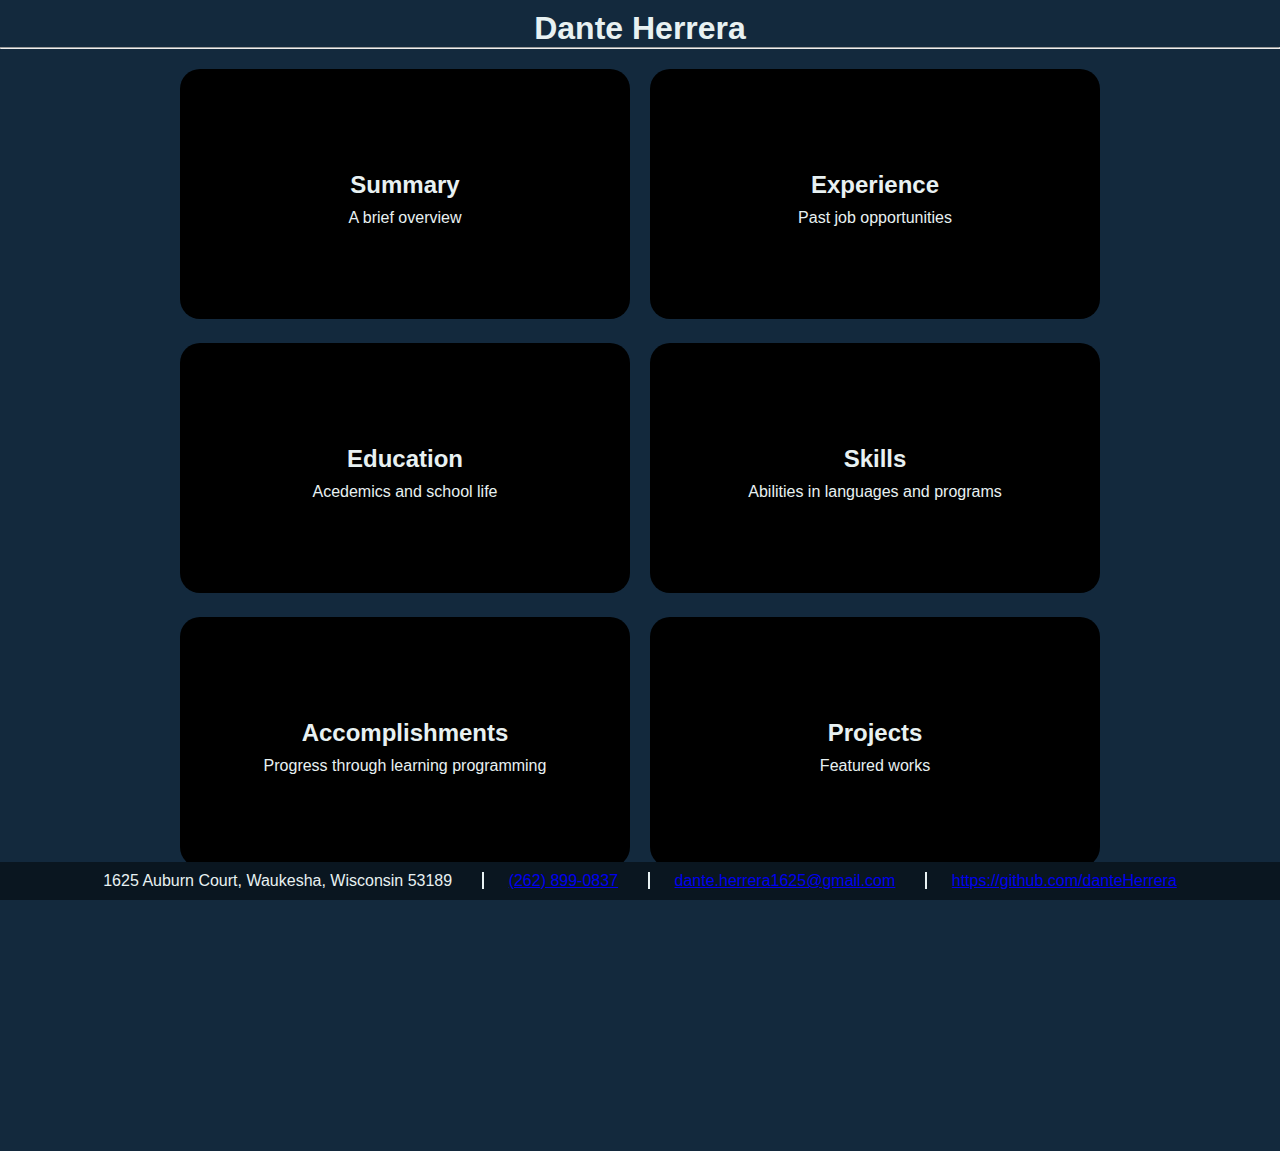
<file: index.html>
<!DOCTYPE html>
<html lang="en">
<head>
    <meta charset="UTF-8">
    <meta name="viewport" content="width=device-width, initial-scale=1.0, maximum-scale=1, user-scalable=no">
    <title>Dante Herrera</title>
    <link href="resources/stylesheet/style.css" rel="stylesheet" type="text/css">
</head>
<body class="main">
    <header>
        <h1>Dante Herrera</h1>
        <hr>
    </header>
    <div id="sections" class="sections">
        <a href="resources/html-files/summary.html" class="section-link" id="link1">
            <section id="section1" class="section">
                <header>
                    <h2 class="section-header">Summary</h2>
                </header>
                <article>
                    <p class="section-description">A brief overview</p>
                </article>
            </section>
        </a><a href="resources/html-files/work.html" class="section-link" id="link2">
            <section id="section2" class="section">
                <header>
                    <h2 class="section-header">Experience</h2>
                </header>
                <article>
                    <p class="section-description">Past job opportunities</p>
                </article>
            </section>
        </a><a href="resources/html-files/education.html" class="section-link" id="link3">
            <section id="section3" class="section">
                <header>
                    <h2 class="section-header">Education</h2>
                </header>
                <article>
                    <p class="section-description">Acedemics and school life</p>
                </article>
            </section>
        </a><a href="resources/html-files/skills.html" class="section-link" id="link4">
            <section id="section4" class="section">
                <header>
                    <h2 class="section-header">Skills</h2>
                </header>
                <article>
                    <p class="section-description">Abilities in languages and programs</p>
                </article>
            </section>
        </a><a href="resources/html-files/accomplishments.html" class="section-link" id="link5">
            <section id="section5" class="section">
                <header>
                    <h2 class="section-header">Accomplishments</h2>
                </header>
                <article>
                    <p class="section-description">Progress through learning programming</p>
                </article>
            </section>
        </a><a href="resources/html-files/projects.html" class="section-link" id="link6">
            <section id="section6" class="section">
                <header>
                    <h2 class="section-header">Projects</h2>
                </header>
                <article>
                    <p class="section-description">Featured works</p>
                </article>
            </section>
        </a>
    </div>
    <footer>
        <ul class="list" id="foot-list">
            <li id="personal-info1" class="personal-info">1625 Auburn Court, Waukesha, Wisconsin 53189</li>
            <li id="personal-info2" class="personal-info"><a href="tel:2628990837" target="_blank">(262) 899-0837</a></li>
            <li id="personal-info3" class="personal-info"><a href="mailto:dante.herrera1625@gmail.com" target="_blank">dante.herrera1625@gmail.com</a></li>
            <li id="personal-info4" class="personal-info"><a href="https://github.com/danteHerrera" target="_blank">https://github.com/danteHerrera</a></li>
        </ul>
    </footer>
</body>
</html>
</file>
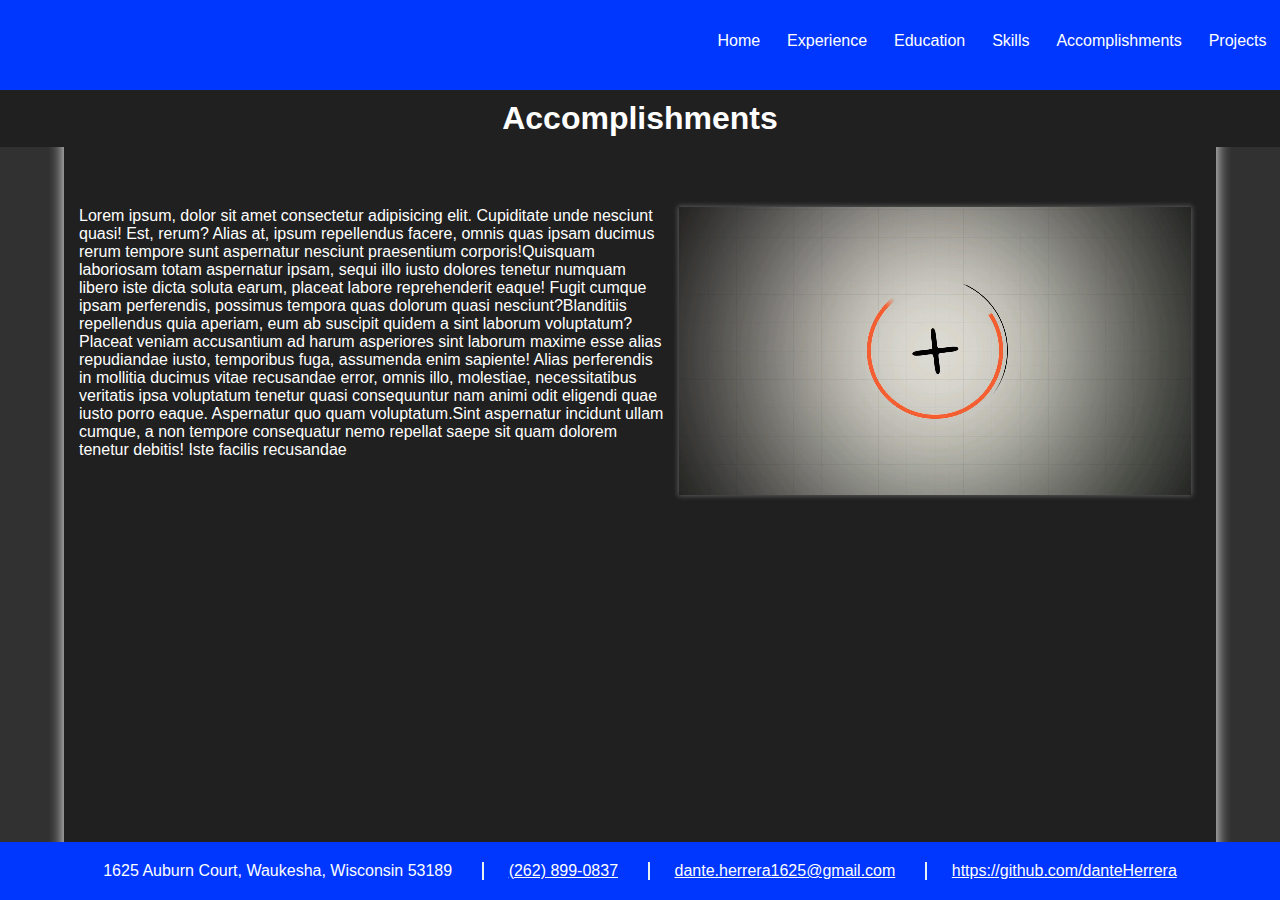
<file: resources/html-files/accomplishments.html>
<!DOCTYPE html>
<html lang="en">
<head>
    <meta charset="UTF-8">
    <meta name="viewport" content="width=device-width, initial-scale=1.0">
    <title>Dante Herrera - Accomplishments</title>
    <link rel="stylesheet" href="../stylesheet/styleSection.css">
</head>
<body>
    <main>
        <nav id="navigation" class="nav">
            <ul id="nav-list" class="nav-list">
                <li id="nav-item1" class="nav-item"><a href="../../index.html">Home</a></li>
                <li id="nav-item2" class="nav-item"><a href="work.html">Experience</a></li>
                <li id="nav-item3" class="nav-item"><a href="education.html">Education</a></li>
                <li id="nav-item4" class="nav-item"><a href="skills.html">Skills</a></li>
                <li id="nav-item5" class="nav-item"><a href="accomplishments.html">Accomplishments</a></li>
                <li id="nav-item6" class="nav-item"><a href="projects.html">Projects</a></li>
            </ul>
        </nav>
        <header>
            <h1 id="main-header">Accomplishments</h1>
        </header>
        <article id="article-section1" class="article-section">
            <video muted autoplay loop>
                <source src="../videos/unbasicLogoReveal.mp4" type="video/mp4">
                Video not supported on your browser.
            </video>
            <!-- EDIT PARGRAPH TEXT HERE -->
            <p>
                Lorem ipsum, dolor sit amet consectetur adipisicing elit. Cupiditate unde nesciunt quasi! Est, rerum? Alias at, ipsum repellendus facere, 
                omnis quas ipsam ducimus rerum tempore sunt aspernatur nesciunt praesentium corporis!Quisquam laboriosam totam aspernatur ipsam, sequi 
                illo iusto dolores tenetur numquam libero iste dicta soluta earum, placeat labore reprehenderit eaque! Fugit cumque ipsam perferendis, 
                possimus tempora quas dolorum quasi nesciunt?Blanditiis repellendus quia aperiam, eum ab suscipit quidem a sint laborum voluptatum? 
                Placeat veniam accusantium ad harum asperiores sint laborum maxime esse alias repudiandae iusto, temporibus fuga, assumenda enim sapiente!
                Alias perferendis in mollitia ducimus vitae recusandae error, omnis illo, molestiae, necessitatibus veritatis ipsa voluptatum tenetur quasi 
                consequuntur nam animi odit eligendi quae iusto porro eaque. Aspernatur quo quam voluptatum.Sint aspernatur incidunt ullam cumque, a 
                non tempore consequatur nemo repellat saepe sit quam dolorem tenetur debitis! Iste facilis recusandae
            </p>
        </article>
        <footer>
            <ul class="list" id="foot-list">
                <li id="personal-info1" class="personal-info">1625 Auburn Court, Waukesha, Wisconsin 53189</li>
                <li id="personal-info2" class="personal-info"><a href="tel:2628990837" target="_blank">(262) 899-0837</a></li>
                <li id="personal-info3" class="personal-info"><a href="mailto:dante.herrera1625@gmail.com" target="_blank">dante.herrera1625@gmail.com</a></li>
                <li id="personal-info4" class="personal-info"><a href="https://github.com/danteHerrera" target="_blank">https://github.com/danteHerrera</a></li>
            </ul>
        </footer>
    </main>
</body>
</html>
</file>
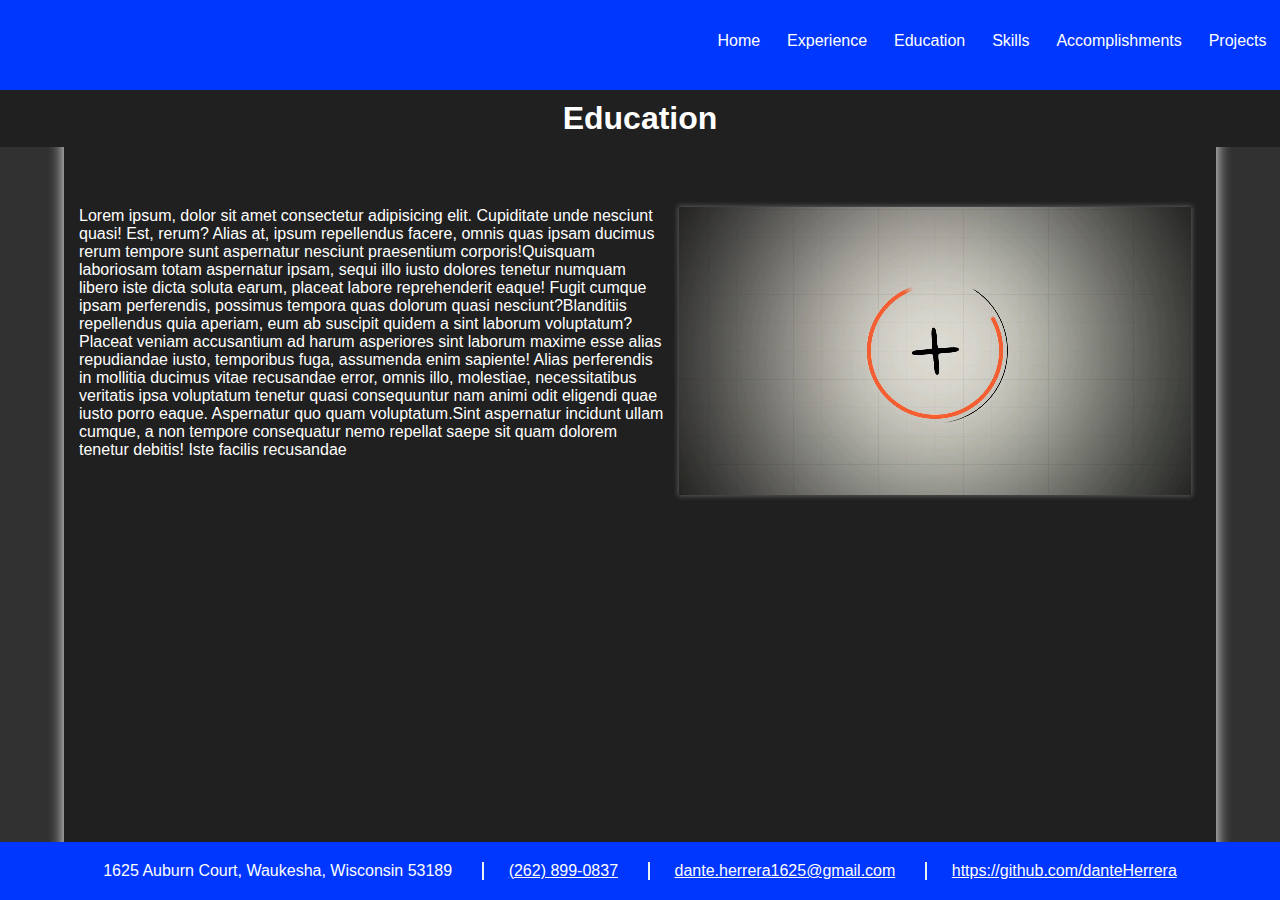
<file: resources/html-files/education.html>
<!DOCTYPE html>
<html lang="en">
<head>
    <meta charset="UTF-8">
    <meta name="viewport" content="width=device-width, initial-scale=1.0">
    <title>Dante Herrera - Education</title>
    <link rel="stylesheet" href="../stylesheet/styleSection.css">
</head>
<body>
    <main>
        <nav id="navigation" class="nav">
            <ul id="nav-list" class="nav-list">
                <li id="nav-item1" class="nav-item"><a href="../../index.html">Home</a></li>
                <li id="nav-item2" class="nav-item"><a href="work.html">Experience</a></li>
                <li id="nav-item3" class="nav-item"><a href="education.html">Education</a></li>
                <li id="nav-item4" class="nav-item"><a href="skills.html">Skills</a></li>
                <li id="nav-item5" class="nav-item"><a href="accomplishments.html">Accomplishments</a></li>
                <li id="nav-item6" class="nav-item"><a href="projects.html">Projects</a></li>
            </ul>
        </nav>
        <header>
            <h1 id="main-header">Education</h1>
        </header>
        <article id="article-section1" class="article-section">
            <video muted autoplay loop>
                <source src="../videos/unbasicLogoReveal.mp4" type="video/mp4">
                Video not supported on your browser.
            </video>
            <!-- EDIT PARGRAPH TEXT HERE -->
            <p>
                Lorem ipsum, dolor sit amet consectetur adipisicing elit. Cupiditate unde nesciunt quasi! Est, rerum? Alias at, ipsum repellendus facere, 
                omnis quas ipsam ducimus rerum tempore sunt aspernatur nesciunt praesentium corporis!Quisquam laboriosam totam aspernatur ipsam, sequi 
                illo iusto dolores tenetur numquam libero iste dicta soluta earum, placeat labore reprehenderit eaque! Fugit cumque ipsam perferendis, 
                possimus tempora quas dolorum quasi nesciunt?Blanditiis repellendus quia aperiam, eum ab suscipit quidem a sint laborum voluptatum? 
                Placeat veniam accusantium ad harum asperiores sint laborum maxime esse alias repudiandae iusto, temporibus fuga, assumenda enim sapiente!
                Alias perferendis in mollitia ducimus vitae recusandae error, omnis illo, molestiae, necessitatibus veritatis ipsa voluptatum tenetur quasi 
                consequuntur nam animi odit eligendi quae iusto porro eaque. Aspernatur quo quam voluptatum.Sint aspernatur incidunt ullam cumque, a 
                non tempore consequatur nemo repellat saepe sit quam dolorem tenetur debitis! Iste facilis recusandae
            </p>
        </article>
        <footer>
            <ul class="list" id="foot-list">
                <li id="personal-info1" class="personal-info">1625 Auburn Court, Waukesha, Wisconsin 53189</li>
                <li id="personal-info2" class="personal-info"><a href="tel:2628990837" target="_blank">(262) 899-0837</a></li>
                <li id="personal-info3" class="personal-info"><a href="mailto:dante.herrera1625@gmail.com" target="_blank">dante.herrera1625@gmail.com</a></li>
                <li id="personal-info4" class="personal-info"><a href="https://github.com/danteHerrera" target="_blank">https://github.com/danteHerrera</a></li>
            </ul>
        </footer>
    </main>
</body>
</html>
</file>
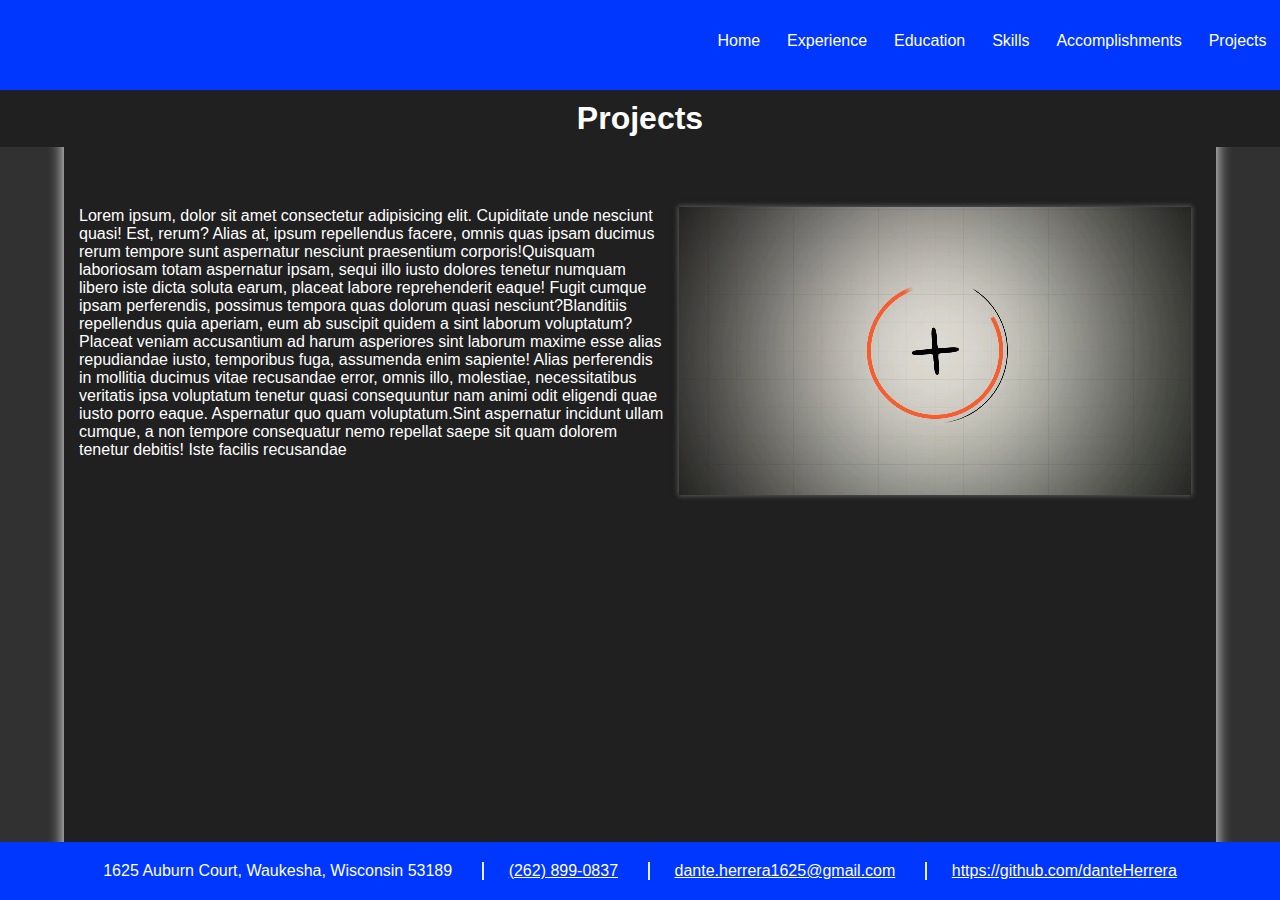
<file: resources/html-files/projects.html>
<!DOCTYPE html>
<html lang="en">
<head>
    <meta charset="UTF-8">
    <meta name="viewport" content="width=device-width, initial-scale=1.0">
    <title>Dante Herrera - Projects</title>
    <link rel="stylesheet" href="../stylesheet/styleSection.css">
</head>
<body>
    <main>
        <nav id="navigation" class="nav">
            <ul id="nav-list" class="nav-list">
                <li id="nav-item1" class="nav-item"><a href="../../index.html">Home</a></li>
                <li id="nav-item2" class="nav-item"><a href="work.html">Experience</a></li>
                <li id="nav-item3" class="nav-item"><a href="education.html">Education</a></li>
                <li id="nav-item4" class="nav-item"><a href="skills.html">Skills</a></li>
                <li id="nav-item5" class="nav-item"><a href="accomplishments.html">Accomplishments</a></li>
                <li id="nav-item6" class="nav-item"><a href="projects.html">Projects</a></li>
            </ul>
        </nav>
        <header>
            <h1 id="main-header">Projects</h1>
        </header>
        <article id="article-section1" class="article-section">
            <video muted autoplay loop>
                <source src="../videos/unbasicLogoReveal.mp4" type="video/mp4">
                Video not supported on your browser.
            </video>
            <!-- EDIT PARGRAPH TEXT HERE -->
            <p>
                Lorem ipsum, dolor sit amet consectetur adipisicing elit. Cupiditate unde nesciunt quasi! Est, rerum? Alias at, ipsum repellendus facere, 
                omnis quas ipsam ducimus rerum tempore sunt aspernatur nesciunt praesentium corporis!Quisquam laboriosam totam aspernatur ipsam, sequi 
                illo iusto dolores tenetur numquam libero iste dicta soluta earum, placeat labore reprehenderit eaque! Fugit cumque ipsam perferendis, 
                possimus tempora quas dolorum quasi nesciunt?Blanditiis repellendus quia aperiam, eum ab suscipit quidem a sint laborum voluptatum? 
                Placeat veniam accusantium ad harum asperiores sint laborum maxime esse alias repudiandae iusto, temporibus fuga, assumenda enim sapiente!
                Alias perferendis in mollitia ducimus vitae recusandae error, omnis illo, molestiae, necessitatibus veritatis ipsa voluptatum tenetur quasi 
                consequuntur nam animi odit eligendi quae iusto porro eaque. Aspernatur quo quam voluptatum.Sint aspernatur incidunt ullam cumque, a 
                non tempore consequatur nemo repellat saepe sit quam dolorem tenetur debitis! Iste facilis recusandae
            </p>
        </article>
        <footer>
            <ul class="list" id="foot-list">
                <li id="personal-info1" class="personal-info">1625 Auburn Court, Waukesha, Wisconsin 53189</li>
                <li id="personal-info2" class="personal-info"><a href="tel:2628990837" target="_blank">(262) 899-0837</a></li>
                <li id="personal-info3" class="personal-info"><a href="mailto:dante.herrera1625@gmail.com" target="_blank">dante.herrera1625@gmail.com</a></li>
                <li id="personal-info4" class="personal-info"><a href="https://github.com/danteHerrera" target="_blank">https://github.com/danteHerrera</a></li>
            </ul>
        </footer>
    </main>
</body>
</html>
</file>
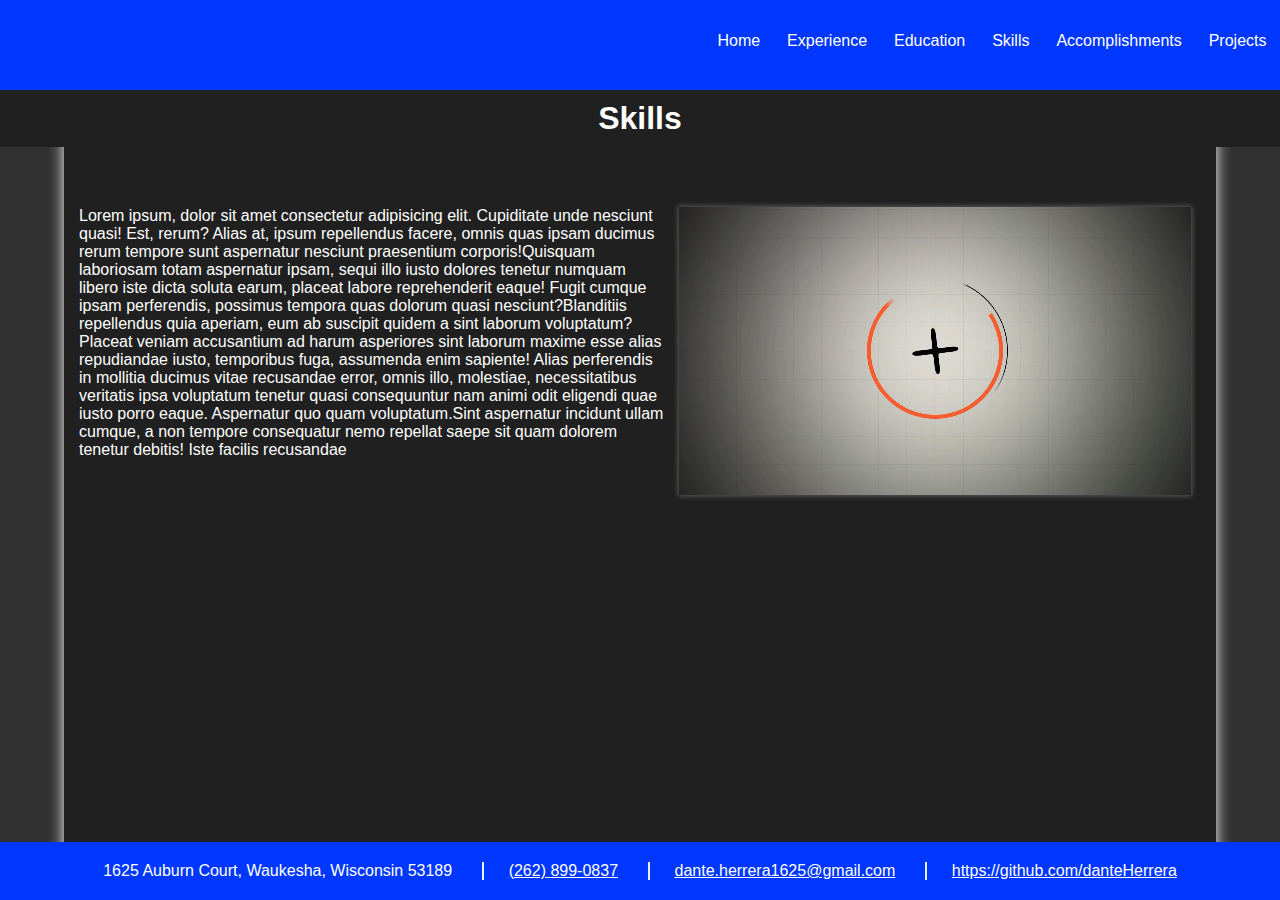
<file: resources/html-files/skills.html>
<!DOCTYPE html>
<html lang="en">
<head>
    <meta charset="UTF-8">
    <meta name="viewport" content="width=device-width, initial-scale=1.0">
    <title>Dante Herrera - Skills</title>
    <link rel="stylesheet" href="../stylesheet/styleSection.css">
</head>
<body>
    <main>
        <nav id="navigation" class="nav">
            <ul id="nav-list" class="nav-list">
                <li id="nav-item1" class="nav-item"><a href="../../index.html">Home</a></li>
                <li id="nav-item2" class="nav-item"><a href="work.html">Experience</a></li>
                <li id="nav-item3" class="nav-item"><a href="education.html">Education</a></li>
                <li id="nav-item4" class="nav-item"><a href="skills.html">Skills</a></li>
                <li id="nav-item5" class="nav-item"><a href="accomplishments.html">Accomplishments</a></li>
                <li id="nav-item6" class="nav-item"><a href="projects.html">Projects</a></li>
            </ul>
        </nav>
        <header>
            <h1 id="main-header">Skills</h1>
        </header>
        <article id="article-section1" class="article-section">
            <video muted autoplay loop>
                <source src="../videos/unbasicLogoReveal.mp4" type="video/mp4">
                Video not supported on your browser.
            </video>
            <!-- EDIT PARGRAPH TEXT HERE -->
            <p>
                Lorem ipsum, dolor sit amet consectetur adipisicing elit. Cupiditate unde nesciunt quasi! Est, rerum? Alias at, ipsum repellendus facere, 
                omnis quas ipsam ducimus rerum tempore sunt aspernatur nesciunt praesentium corporis!Quisquam laboriosam totam aspernatur ipsam, sequi 
                illo iusto dolores tenetur numquam libero iste dicta soluta earum, placeat labore reprehenderit eaque! Fugit cumque ipsam perferendis, 
                possimus tempora quas dolorum quasi nesciunt?Blanditiis repellendus quia aperiam, eum ab suscipit quidem a sint laborum voluptatum? 
                Placeat veniam accusantium ad harum asperiores sint laborum maxime esse alias repudiandae iusto, temporibus fuga, assumenda enim sapiente!
                Alias perferendis in mollitia ducimus vitae recusandae error, omnis illo, molestiae, necessitatibus veritatis ipsa voluptatum tenetur quasi 
                consequuntur nam animi odit eligendi quae iusto porro eaque. Aspernatur quo quam voluptatum.Sint aspernatur incidunt ullam cumque, a 
                non tempore consequatur nemo repellat saepe sit quam dolorem tenetur debitis! Iste facilis recusandae
            </p>
        </article>
        <footer>
            <ul class="list" id="foot-list">
                <li id="personal-info1" class="personal-info">1625 Auburn Court, Waukesha, Wisconsin 53189</li>
                <li id="personal-info2" class="personal-info"><a href="tel:2628990837" target="_blank">(262) 899-0837</a></li>
                <li id="personal-info3" class="personal-info"><a href="mailto:dante.herrera1625@gmail.com" target="_blank">dante.herrera1625@gmail.com</a></li>
                <li id="personal-info4" class="personal-info"><a href="https://github.com/danteHerrera" target="_blank">https://github.com/danteHerrera</a></li>
            </ul>
        </footer>
    </main>
</body>
</html>
</file>
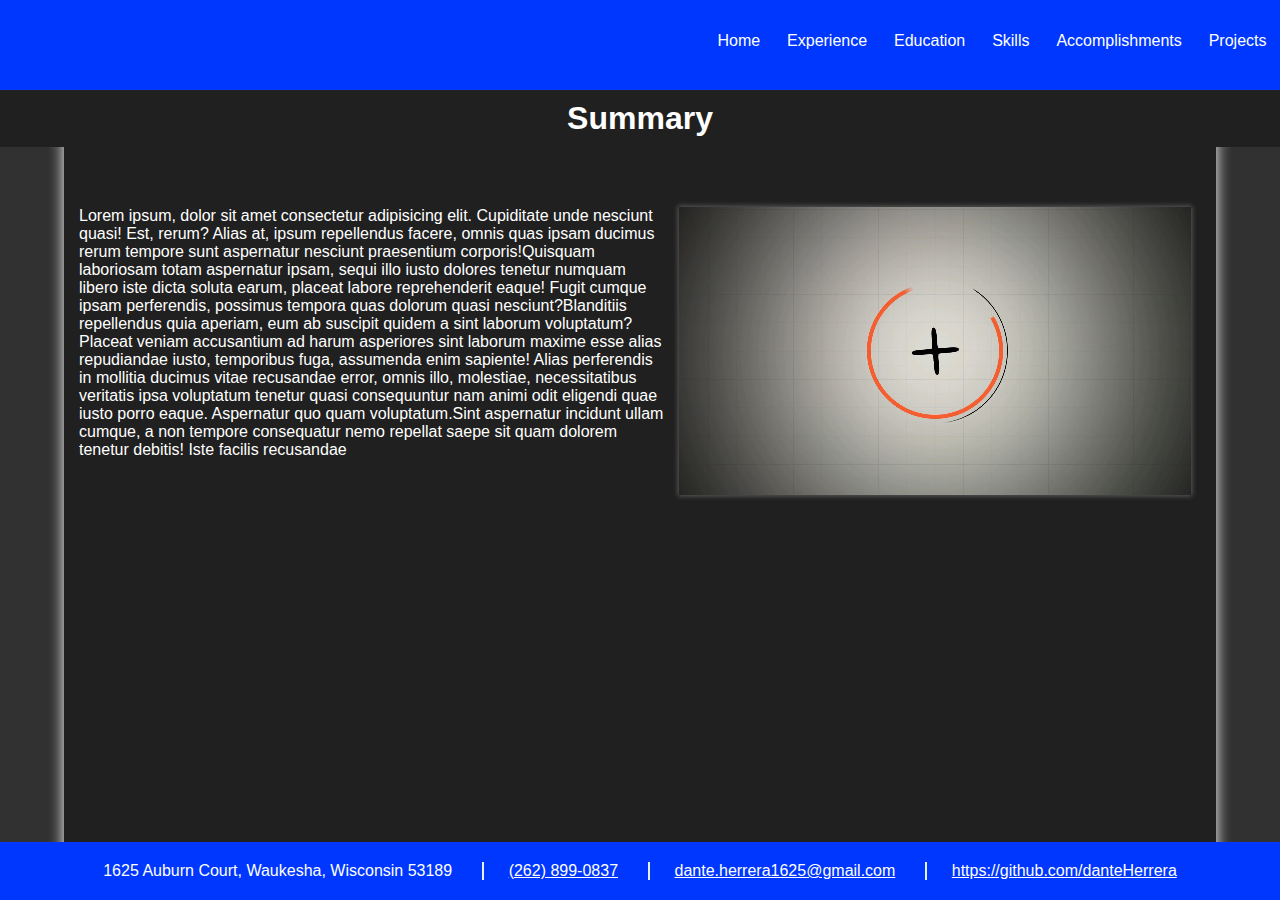
<file: resources/html-files/summary.html>
<!DOCTYPE html>
<html lang="en">
<head>
    <meta charset="UTF-8">
    <meta name="viewport" content="width=device-width, initial-scale=1.0">
    <title>Dante Herrera - Summary</title>
    <link rel="stylesheet" href="../stylesheet/styleSection.css">
</head>
<body>
    <main>
        <nav id="navigation" class="nav">
            <ul id="nav-list" class="nav-list">
                <li id="nav-item1" class="nav-item"><a href="../../index.html">Home</a></li>
                <li id="nav-item2" class="nav-item"><a href="work.html">Experience</a></li>
                <li id="nav-item3" class="nav-item"><a href="education.html">Education</a></li>
                <li id="nav-item4" class="nav-item"><a href="skills.html">Skills</a></li>
                <li id="nav-item5" class="nav-item"><a href="accomplishments.html">Accomplishments</a></li>
                <li id="nav-item6" class="nav-item"><a href="projects.html">Projects</a></li>
            </ul>
        </nav>
        <header>
            <h1 id="main-header">Summary</h1>
        </header>
        <article id="article-section1" class="article-section">
            <video muted autoplay loop>
                <source src="../videos/unbasicLogoReveal.mp4" type="video/mp4">
                Video not supported on your browser.
            </video>
            <!-- EDIT PARGRAPH TEXT HERE -->
            <p>
                Lorem ipsum, dolor sit amet consectetur adipisicing elit. Cupiditate unde nesciunt quasi! Est, rerum? Alias at, ipsum repellendus facere, 
                omnis quas ipsam ducimus rerum tempore sunt aspernatur nesciunt praesentium corporis!Quisquam laboriosam totam aspernatur ipsam, sequi 
                illo iusto dolores tenetur numquam libero iste dicta soluta earum, placeat labore reprehenderit eaque! Fugit cumque ipsam perferendis, 
                possimus tempora quas dolorum quasi nesciunt?Blanditiis repellendus quia aperiam, eum ab suscipit quidem a sint laborum voluptatum? 
                Placeat veniam accusantium ad harum asperiores sint laborum maxime esse alias repudiandae iusto, temporibus fuga, assumenda enim sapiente!
                Alias perferendis in mollitia ducimus vitae recusandae error, omnis illo, molestiae, necessitatibus veritatis ipsa voluptatum tenetur quasi 
                consequuntur nam animi odit eligendi quae iusto porro eaque. Aspernatur quo quam voluptatum.Sint aspernatur incidunt ullam cumque, a 
                non tempore consequatur nemo repellat saepe sit quam dolorem tenetur debitis! Iste facilis recusandae
            </p>
        </article>
        <footer>
            <ul class="list" id="foot-list">
                <li id="personal-info1" class="personal-info">1625 Auburn Court, Waukesha, Wisconsin 53189</li>
                <li id="personal-info2" class="personal-info"><a href="tel:2628990837" target="_blank">(262) 899-0837</a></li>
                <li id="personal-info3" class="personal-info"><a href="mailto:dante.herrera1625@gmail.com" target="_blank">dante.herrera1625@gmail.com</a></li>
                <li id="personal-info4" class="personal-info"><a href="https://github.com/danteHerrera" target="_blank">https://github.com/danteHerrera</a></li>
            </ul>
        </footer>
    </main>
</body>
</html>
</file>
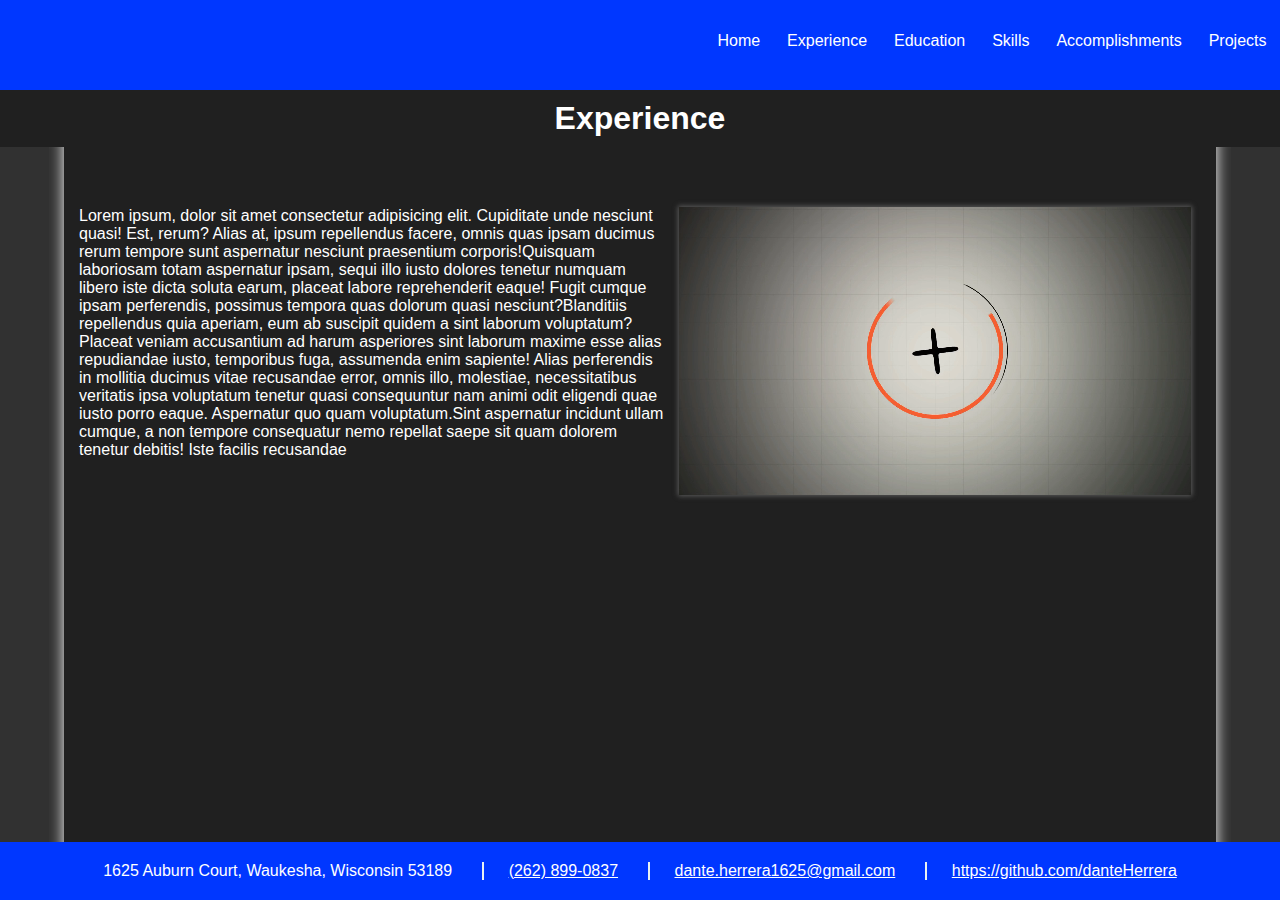
<file: resources/html-files/work.html>
<!DOCTYPE html>
<html lang="en">
<head>
    <meta charset="UTF-8">
    <meta name="viewport" content="width=device-width, initial-scale=1.0">
    <title>Dante Herrera - Experience</title>
    <link rel="stylesheet" href="../stylesheet/styleSection.css">
</head>
<body>
    <main>
        <nav id="navigation" class="nav">
            <ul id="nav-list" class="nav-list">
                <li id="nav-item1" class="nav-item"><a href="../../index.html">Home</a></li>
                <li id="nav-item2" class="nav-item"><a href="work.html">Experience</a></li>
                <li id="nav-item3" class="nav-item"><a href="education.html">Education</a></li>
                <li id="nav-item4" class="nav-item"><a href="skills.html">Skills</a></li>
                <li id="nav-item5" class="nav-item"><a href="accomplishments.html">Accomplishments</a></li>
                <li id="nav-item6" class="nav-item"><a href="projects.html">Projects</a></li>
            </ul>
        </nav>
        <header>
            <h1 id="main-header">Experience</h1>
        </header>
        <article id="article-section1" class="article-section">
            <video muted autoplay loop>
                <source src="../videos/unbasicLogoReveal.mp4" type="video/mp4">
                Video not supported on your browser.
            </video>
            <!-- EDIT PARGRAPH TEXT HERE -->
            <p>
                Lorem ipsum, dolor sit amet consectetur adipisicing elit. Cupiditate unde nesciunt quasi! Est, rerum? Alias at, ipsum repellendus facere, 
                omnis quas ipsam ducimus rerum tempore sunt aspernatur nesciunt praesentium corporis!Quisquam laboriosam totam aspernatur ipsam, sequi 
                illo iusto dolores tenetur numquam libero iste dicta soluta earum, placeat labore reprehenderit eaque! Fugit cumque ipsam perferendis, 
                possimus tempora quas dolorum quasi nesciunt?Blanditiis repellendus quia aperiam, eum ab suscipit quidem a sint laborum voluptatum? 
                Placeat veniam accusantium ad harum asperiores sint laborum maxime esse alias repudiandae iusto, temporibus fuga, assumenda enim sapiente!
                Alias perferendis in mollitia ducimus vitae recusandae error, omnis illo, molestiae, necessitatibus veritatis ipsa voluptatum tenetur quasi 
                consequuntur nam animi odit eligendi quae iusto porro eaque. Aspernatur quo quam voluptatum.Sint aspernatur incidunt ullam cumque, a 
                non tempore consequatur nemo repellat saepe sit quam dolorem tenetur debitis! Iste facilis recusandae
            </p>
        </article>
        <footer>
            <ul class="list" id="foot-list">
                <li id="personal-info1" class="personal-info">1625 Auburn Court, Waukesha, Wisconsin 53189</li>
                <li id="personal-info2" class="personal-info"><a href="tel:2628990837" target="_blank">(262) 899-0837</a></li>
                <li id="personal-info3" class="personal-info"><a href="mailto:dante.herrera1625@gmail.com" target="_blank">dante.herrera1625@gmail.com</a></li>
                <li id="personal-info4" class="personal-info"><a href="https://github.com/danteHerrera" target="_blank">https://github.com/danteHerrera</a></li>
            </ul>
        </footer>
    </main>
</body>
</html>
</file>
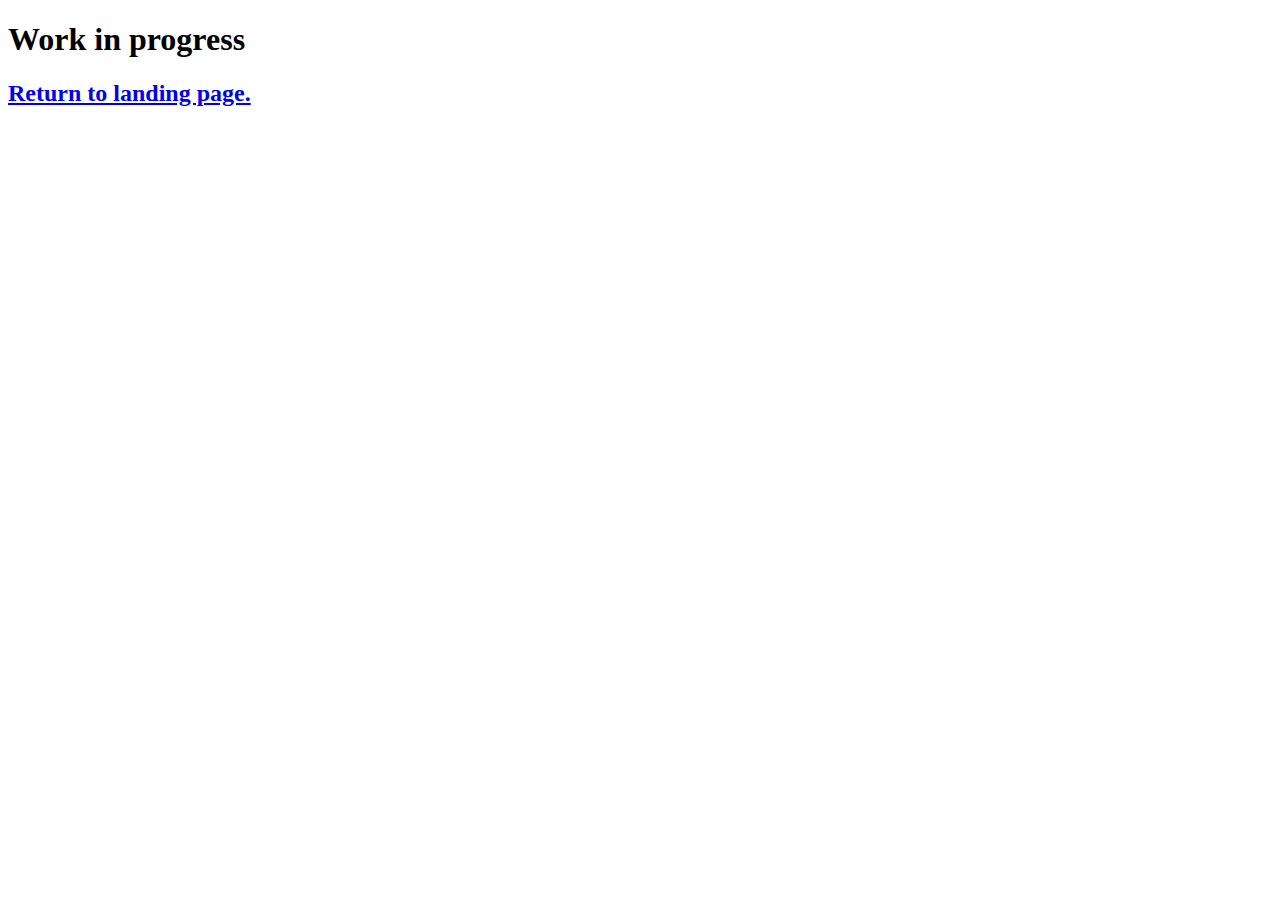
<file: resources/html-files/mobile/accomplishmentsM.html>
<!DOCTYPE html>
<html lang="en">
<head>
    <meta charset="UTF-8">
    <meta name="viewport" content="width=device-width, initial-scale=1.0">
    <title>Dante Herrera - Accomplishments</title>
</head>
<body>
    <h1>Work in progress</h1>
    <h2><a href="../../index.html">Return to landing page.</a></h2>
</body>
</html>
</file>
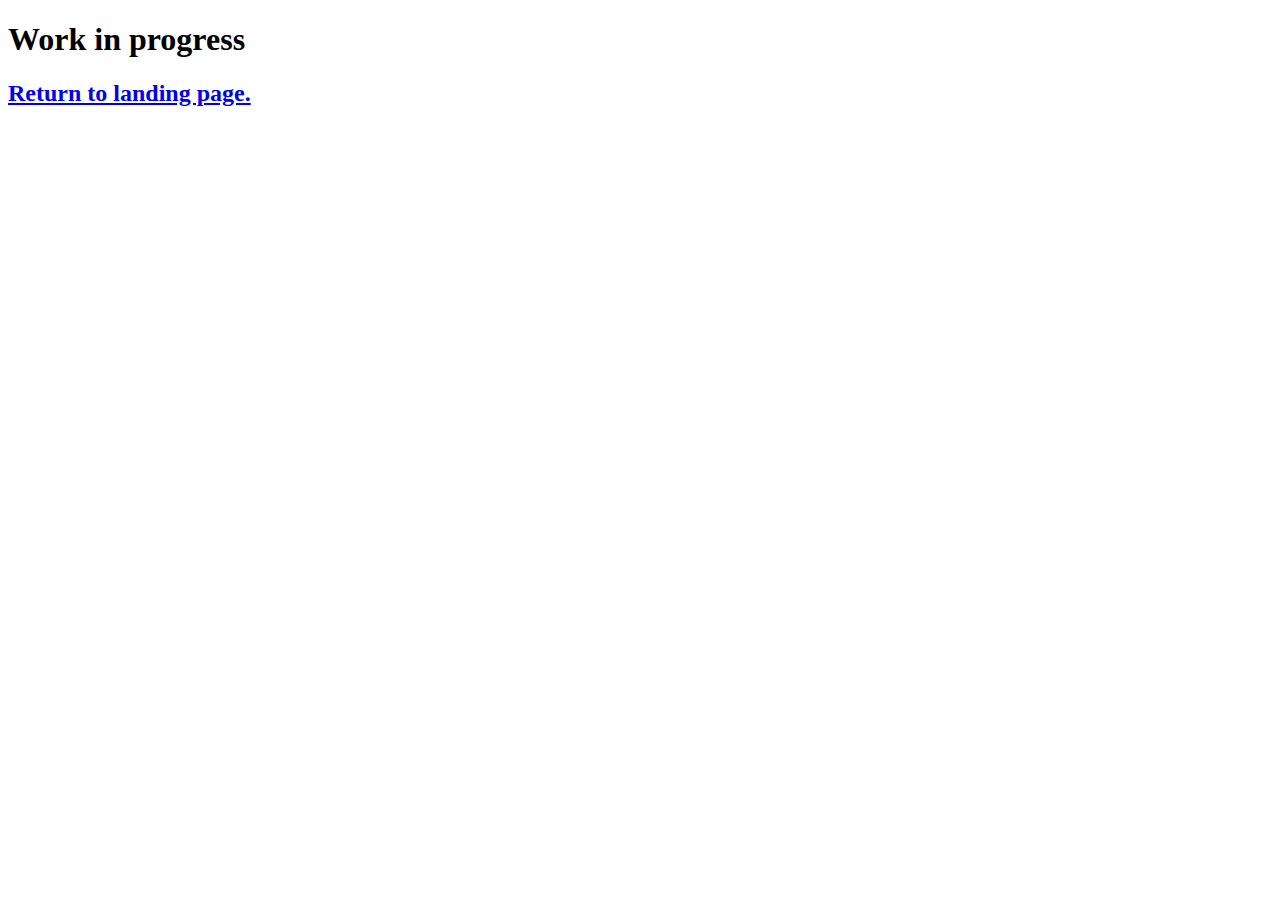
<file: resources/html-files/mobile/educationM.html>
<!DOCTYPE html>
<html lang="en">
<head>
    <meta charset="UTF-8">
    <meta name="viewport" content="width=device-width, initial-scale=1.0">
    <title>Dante Herrera - Education</title>
</head>
<body>
    <h1>Work in progress</h1>
    <h2><a href="../../index.html">Return to landing page.</a></h2>
</body>
</html>
</file>
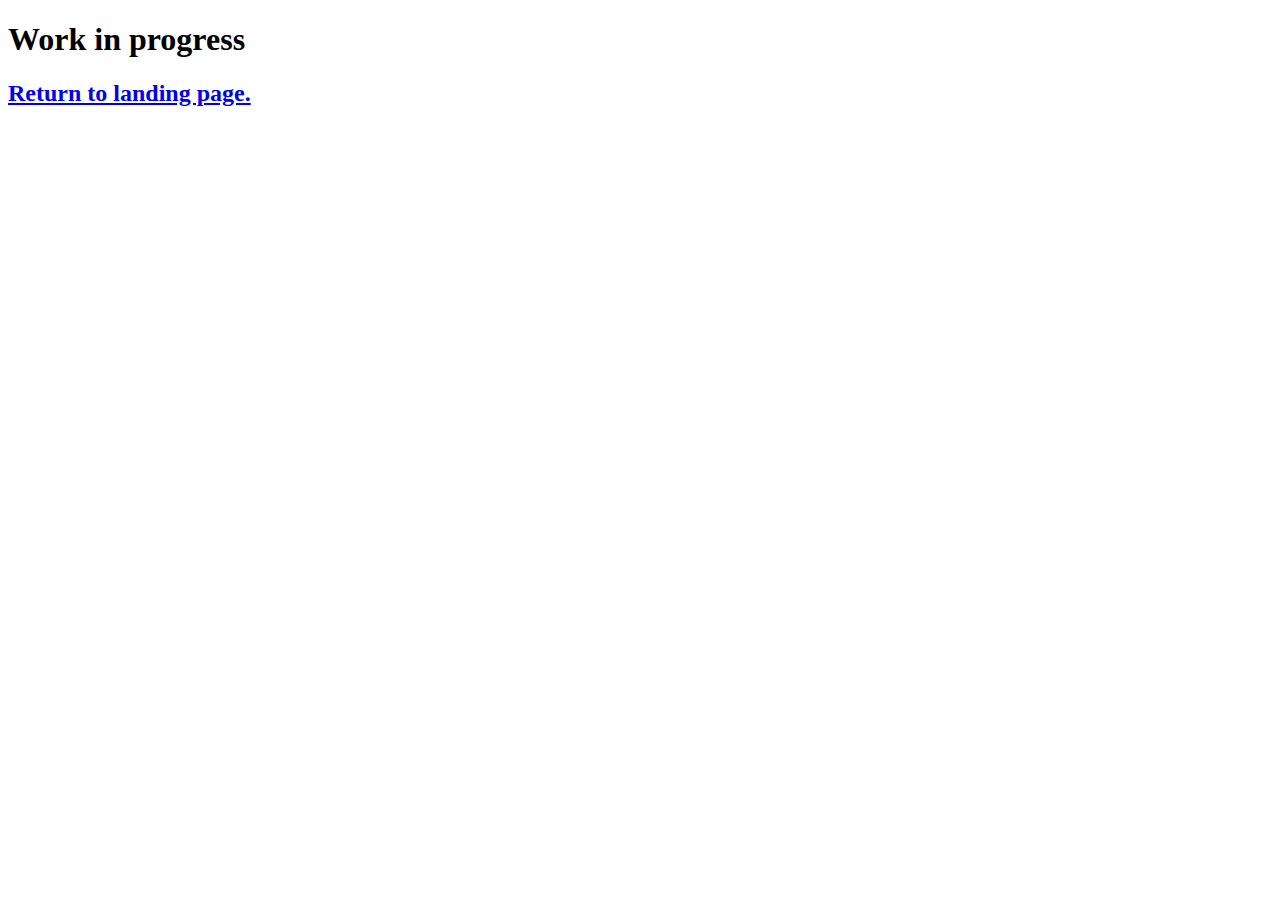
<file: resources/html-files/mobile/projectsM.html>
<!DOCTYPE html>
<html lang="en">
<head>
    <meta charset="UTF-8">
    <meta name="viewport" content="width=device-width, initial-scale=1.0">
    <title>Dante Herrera - Projects</title>
</head>
<body>
    <h1>Work in progress</h1>
    <h2><a href="../../index.html">Return to landing page.</a></h2>
</body>
</html>
</file>
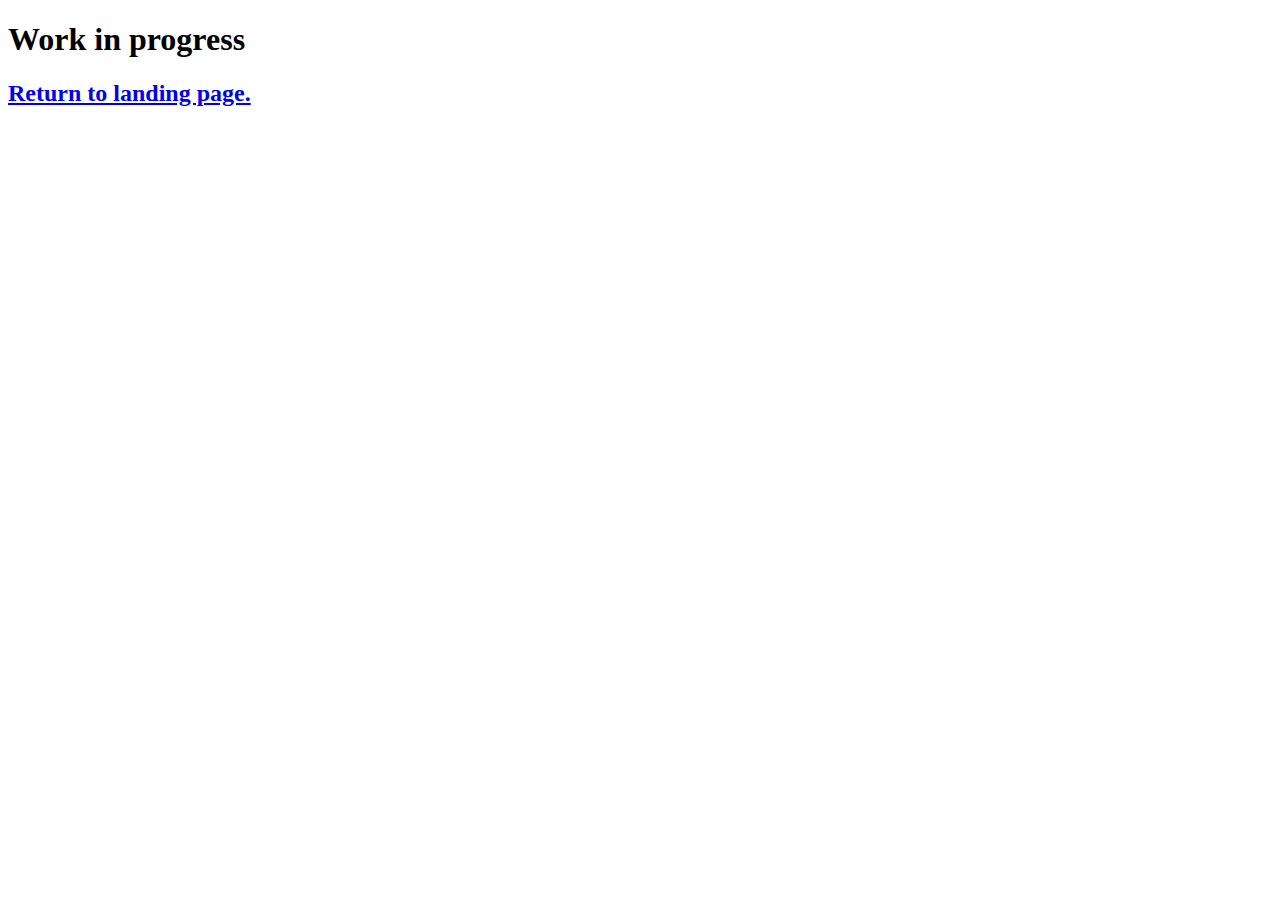
<file: resources/html-files/mobile/skillsM.html>
<!DOCTYPE html>
<html lang="en">
<head>
    <meta charset="UTF-8">
    <meta name="viewport" content="width=device-width, initial-scale=1.0">
    <title>Dante Herrera - Skills</title>
</head>
<body>
    <h1>Work in progress</h1>
    <h2><a href="../../index.html">Return to landing page.</a></h2>
</body>
</html>
</file>
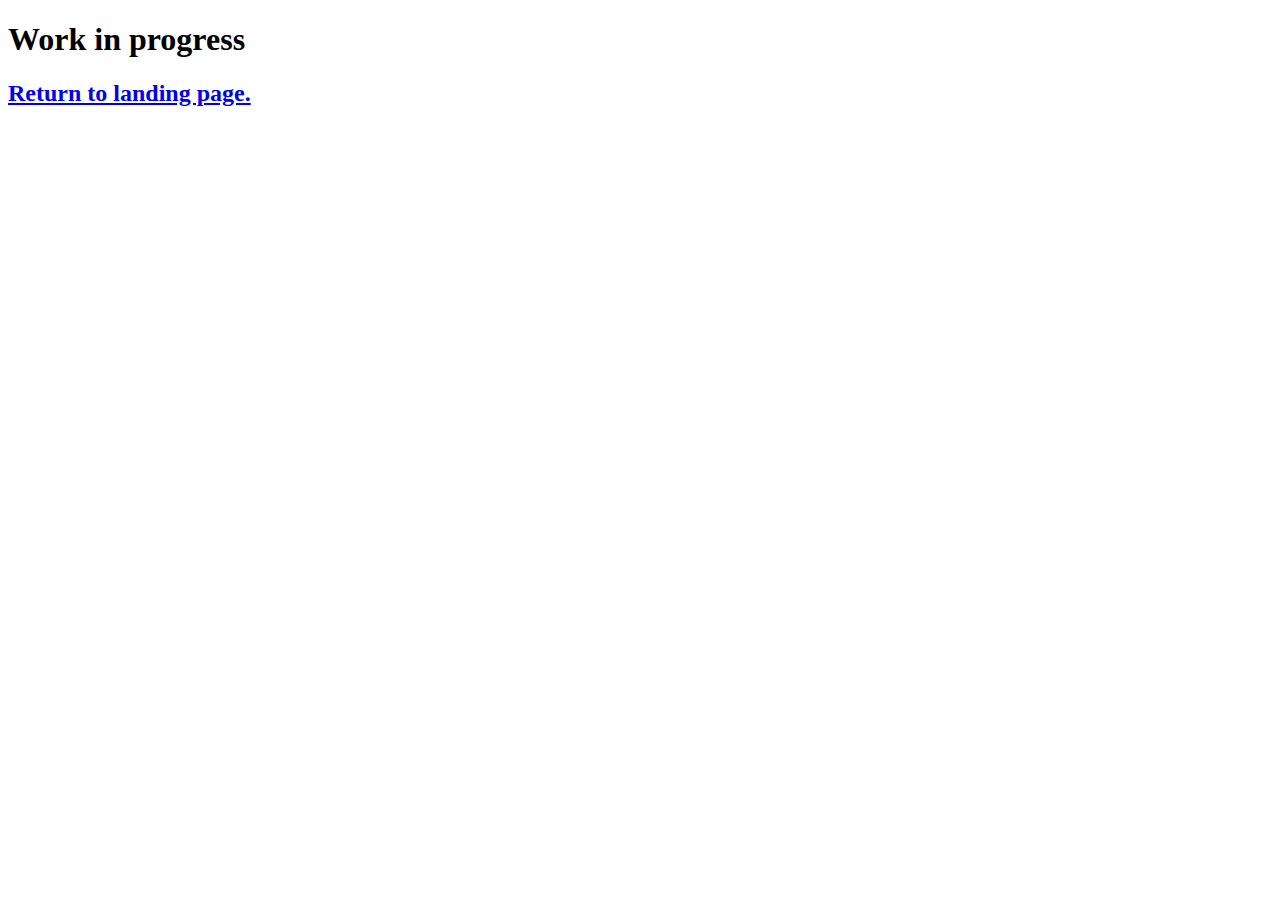
<file: resources/html-files/mobile/workM.html>
<!DOCTYPE html>
<html lang="en">
<head>
    <meta charset="UTF-8">
    <meta name="viewport" content="width=device-width, initial-scale=1.0">
    <title>Dante Herrera - Experience</title>
</head>
<body>
    <h1>Work in progress</h1>
    <h2><a href="../../index.html">Return to landing page.</a></h2>
</body>
</html>
</file>
<file: resources/stylesheet/style.css>
/* Color Palette: 
#0a1620
#13293D
#006494
#247BA0
#1B98E0
#E8F1F2
*/

* {
    box-sizing: border-box;
    margin: 0px;
    padding: 0px;
    text-align: center;
    font-family: sans-serif;
}

.main {
    background-color: #13293D;
    color: #E8F1F2;
}

header {
    margin: 10px auto;
}

/* Section  */

.sections {
    margin-bottom: 30vh;
}

.section {
    display: table-cell;
    height: 250px;
    width: 450px;
    background-color: black;
    vertical-align: middle;
    border-radius: 20px;
}

.section:hover {
    transition: .5s;
    background-color: rgb(29, 29, 29);
}

.section:active {
    transition: 5ms;
    background-color: rgb(40, 40, 40);
}

/* Section/link */

.section-link {
    display: inline-block;
    margin: 10px;
    color: #E8F1F2;
    text-decoration: none;
}


/* Footer */

footer {
    /* display: none; */
    background-color: #0a1620;
    width: 100%;
    position: fixed;
    bottom: 0;
}

footer .list {
    padding: 10px;
}

footer .list .personal-info {
    display: inline;
    list-style: none;
    margin: 10px 0;
    padding: 0 25px;
}

/* Display size based styles */

/* Footer */
@media (min-width: 1080px) {
    footer .list .personal-info {
        border-left: 2px solid #E8F1F2;
    }

    footer .list #personal-info1{
        border-left: none;
    }
}
</file>
<file: resources/stylesheet/styleSection.css>
* {
    box-sizing: border-box;
    margin: 0px;
    padding: 0px;
    text-align: center;
    font-family: sans-serif;
    color: white;
    text-decoration: none;
}

body {
    background-color: #313131;
}

/* Navigation Bar */

nav {
    z-index: 5;
    background-color: hsl(227, 100%, 50%);
    position: fixed;
    height: 10vh;
    width: 100%;
    top: 0;
}

nav .nav-list {
    padding-top: 3.5vh;
    display: flex;
    flex-direction: row;
    justify-content: space-around;
    color: white;
    position: relative;
    left: 55%;
    width: 45%;
    list-style: none;
}

nav .nav-list .nav-item {
    transition: all .5s;
}

nav .nav-list .nav-item:hover {
    transform: translate(0, -5px) scale(1.25);
    text-shadow: 0 0 5px white;
}

nav .nav-list .nav-item:active {
    transition: all .1 ease-out;
    transform: translate(0, -5px) scale(2);
    text-shadow: 0 0 20px 15px white;
}

nav .nav-list .nav-item:after {
    content: '';
    position: absolute;
    width: 100%;
    transform: scaleX(0);
    height: 2px;
    bottom: 0;
    left: 0;
    background-color: white;
    transform-origin: bottom right;
    transition: transform 0.25s ease-out;
}

nav .nav-list .nav-item:hover:after {
    transform: scaleX(1);
    transform-origin: bottom left;
}

/* Header  */

header {
    margin-top: 10vh;
    background-color: #202020;
    width: 100%;
    padding: 10px;
}

h1 {
    margin: 0 auto;
    width: 50vw;
}

/* Article/text */

article {
    padding: 10px 15px 17vh;
    background-color: #202020;
    width: 90%;
    margin: 0 auto;
    position: relative;
    min-height: 80vh;
}

article:before, article:after {
    content: " ";
    height: 100%;
    position: absolute;
    top: 0;
    width: 15px;
}

article:before {
    box-shadow: -15px 0 15px -15px white inset;
    left: -15px;
}

article:after {
    box-shadow: 15px 0 15px -15px white inset;
    right: -15px;
}

article p {
    margin-top: 50px;
    text-align: left;
}

article video {
    max-width: 900px;
    width: 40vw;
    min-width: 300px;
    float: right;
    margin: 50px 10px 10px;
    box-shadow: 0 0 5px 1px rgb(92, 92, 92);
}

/* Footer */

footer {
    background-color: hsl(227, 100%, 50%);
    width: 100%;
    position: fixed;
    bottom: 0;
}

footer .list {
    padding: 10px;
}

footer .list .personal-info {
    display: inline-block;
    list-style: none;
    margin: 10px 0;
    padding: 0 25px;
}

footer a {
    text-decoration: underline;
}

footer .list .personal-info {
    transition: all .5s;
}

footer .list .personal-info:hover {
    text-shadow: 0 0 5px white;
}

footer .list .personal-info a:active {
    transition: all .1 ease-out;
    text-shadow: 0 0 20px 15px #202020 inset;
}

@media (min-width: 1143px) {
    footer .list .personal-info {
        border-left: 2px solid #E8F1F2;
    }

    footer .list #personal-info1{
        border-left: none;
    }
}

@media (max-width: 425px) {
    footer .list .personal-info {
        padding: 0 5px;
    }
}
</file>
